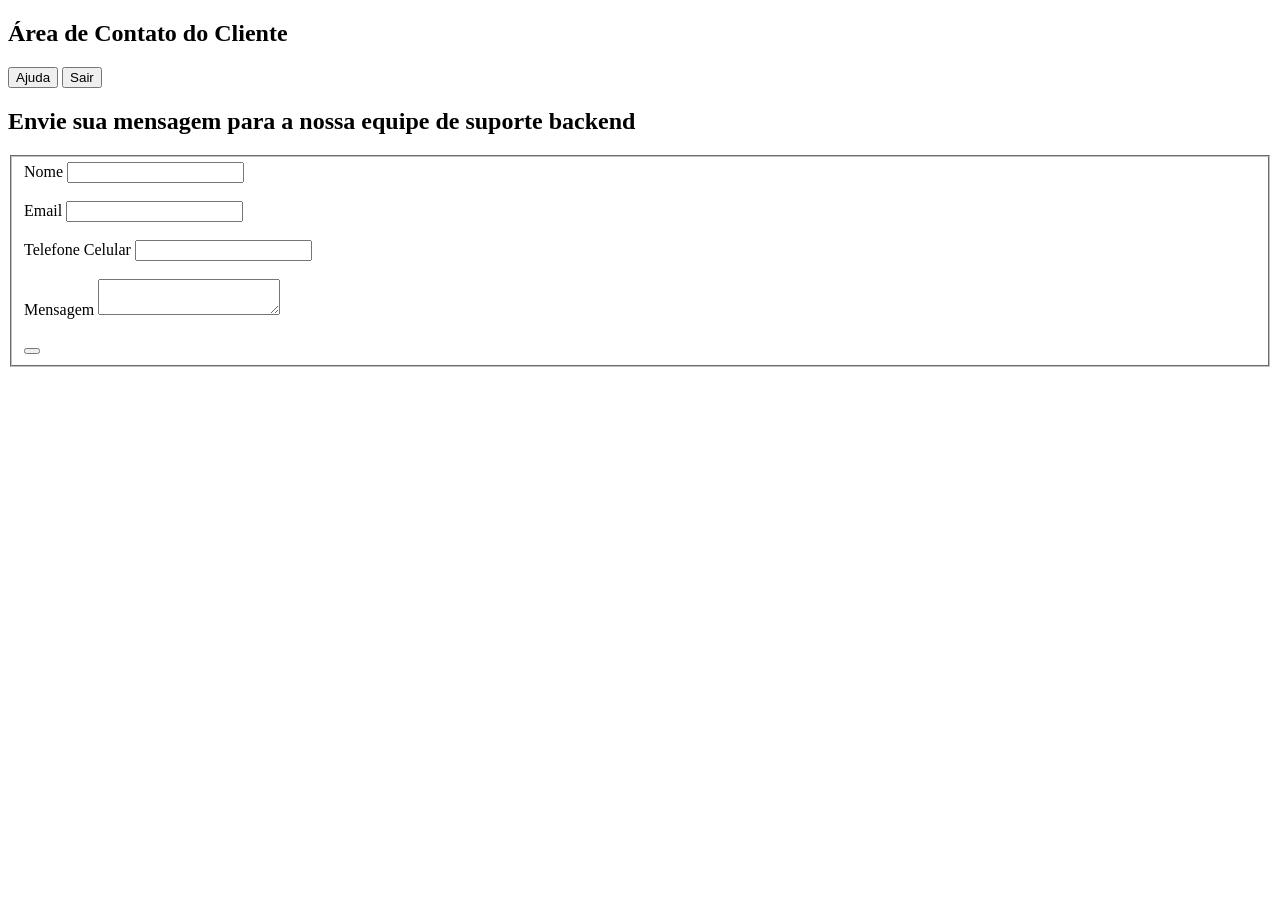
<file: index.html>
<!DOCTYPE html>
<html lang="pt-BR">
<head>
    <meta charset="UTF-8">
    <meta name="viewport" content="width=device-width, initial-scale=1.0">
    <title>página</title>
</head>
<body>
    <header>
        <nav>

            <h1>Área de Contato do Cliente</h1>
                    
            <button>Ajuda</button>
            <button>Sair</button>

        </nav>

    </header>

    <main>
        <section> 
            
            <h2>Envie sua mensagem para a nossa equipe de suporte backend</h2>
            <fieldset>
                <form action="/enviar" method="GET">

                    <label id = "Nome:">Nome
                        <input type="text" name="nome"><br><br>
                    </label>
                    
                    <label id = "Email">Email
                        <input type="text" name="email"><br><br>
                    </label>
                    
                    <label id = "Telefone_Celular:">Telefone Celular 
                        <input type="text" name="celular" minlength="11"><br><br>
                    </label>


                    <label id = "Mensagem:">Mensagem
                        <textarea name="msg"></textarea><br><br>
                    </label>
                    
                    <button type="Submit" value = "Disparar dados"></button>
                </form>
            </fieldset>
        </section> 
    </main>
    


</body>
</html>
</file>
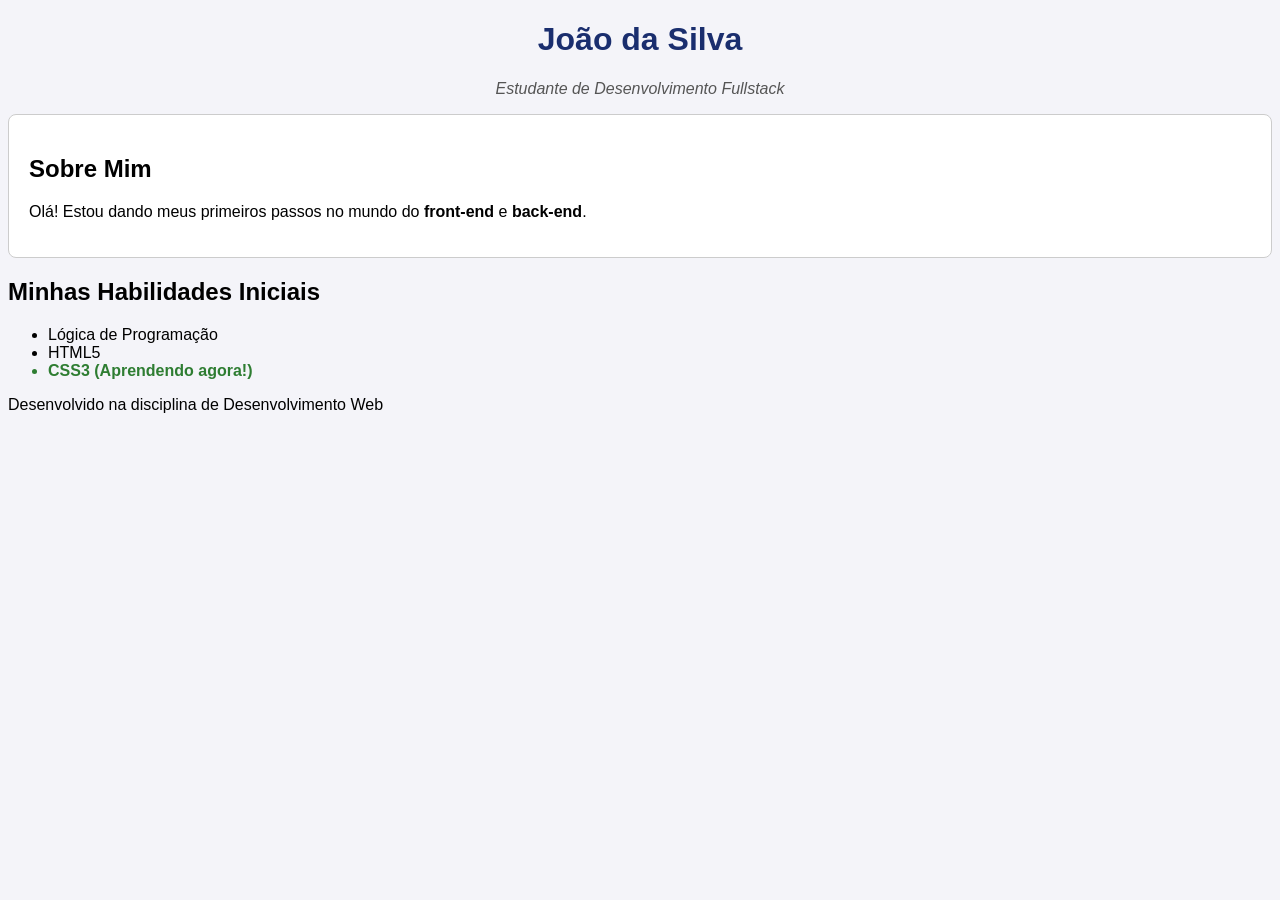
<file: CSS/exercicio01.html>
<!DOCTYPE html>
<html lang="pt-BR">
<head>
    <meta charset="UTF-8">
    <meta name="viewport" content="width=device-width, initial-scale=1.0">
    <title>Perfil do Desenvolvedor</title>
    <link rel="stylesheet" type="text/css" href="exercicio01.css">
</head>
<body>

    <header>
        <h1>João da Silva</h1>
        <p class="subtitulo">Estudante de Desenvolvimento Fullstack</p>
    </header>

    <main>
        <section class="card-perfil">
            <h2>Sobre Mim</h2>
            <p>Olá! Estou dando meus primeiros passos no mundo do <strong>front-end</strong> e <strong>back-end</strong>.</p>
        </section>

        <section class="habilidades">
            <h2>Minhas Habilidades Iniciais</h2>
            <ul>
                <li>Lógica de Programação</li>
                <li>HTML5</li>
                <li id="habilidade-foco">CSS3 (Aprendendo agora!)</li>
            </ul>
        </section>
    </main>

    <footer>
        <p>Desenvolvido na disciplina de Desenvolvimento Web</p>
    </footer>

</body>
</html>
</file>
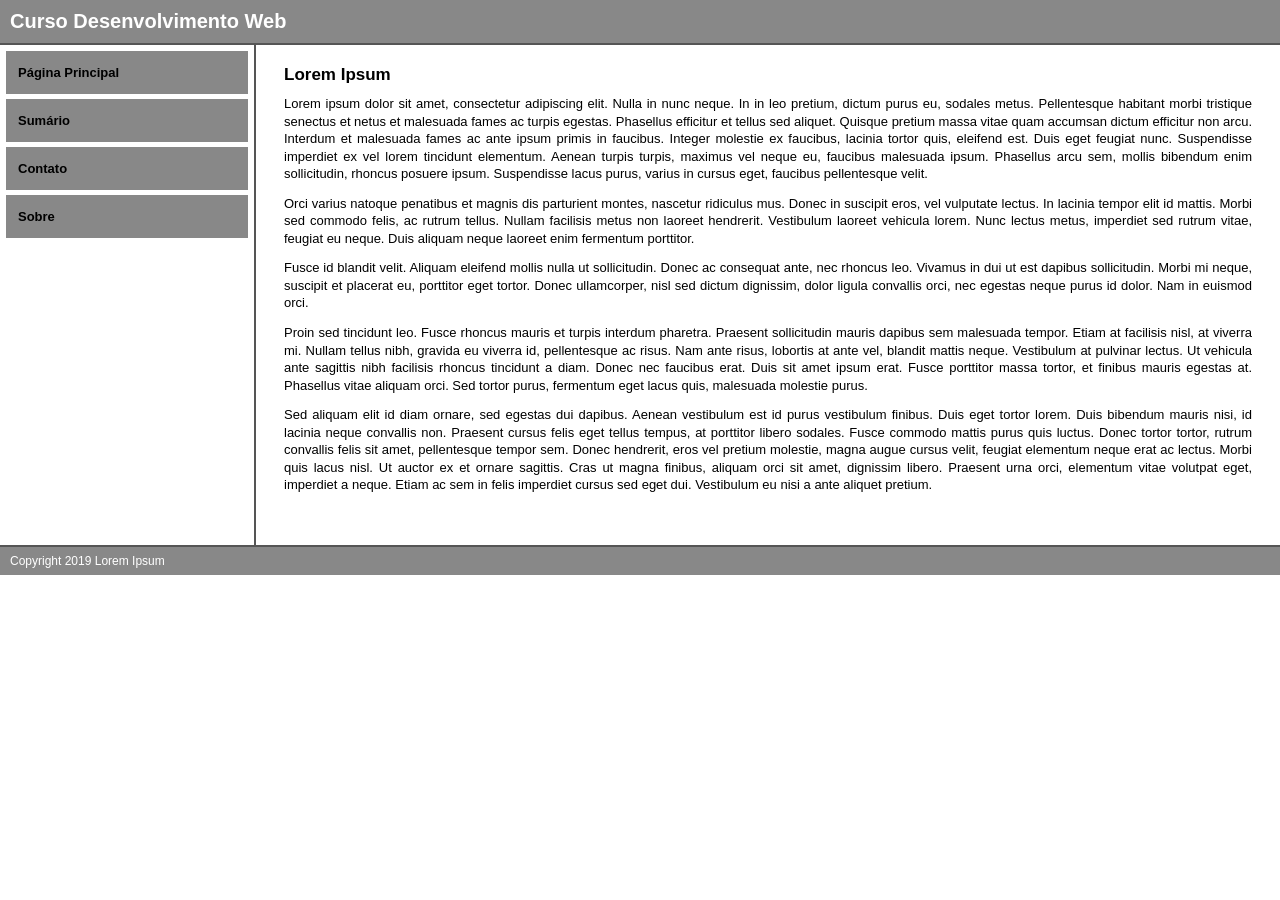
<file: CSS/exercicio02.html>
<!DOCTYPE html>
<html lang="pt-br">
<head>
    <meta charset="utf-8">
    <title>My first Site</title>
    <link rel="stylesheet" type="text/css" href="exercicio02.css">
</head>
<body>
    <div class="">

        <header>
            <h1>Curso Desenvolvimento Web</h1>
        </header>
        <nav>
            <ul>
                <li><a href="#">Página Principal</a></li>
                <li><a href="#">Sumário</a></li>
                <li><a href="#">Contato</a></li>
                <li><a href="#">Sobre</a></li>
            </ul>
        </nav>
        <section>
            <h2>Lorem Ipsum</h2>
            <p>
            Lorem ipsum dolor sit amet, consectetur adipiscing elit. Nulla in nunc neque. In in leo pretium, dictum purus eu, sodales metus. Pellentesque habitant morbi tristique senectus et netus et malesuada fames ac turpis egestas. Phasellus efficitur et tellus sed aliquet. Quisque pretium massa vitae quam accumsan dictum efficitur non arcu. Interdum et malesuada fames ac ante ipsum primis in faucibus. Integer molestie ex faucibus, lacinia tortor quis, eleifend est. Duis eget feugiat nunc. Suspendisse imperdiet ex vel lorem tincidunt elementum. Aenean turpis turpis, maximus vel neque eu, faucibus malesuada ipsum. Phasellus arcu sem, mollis bibendum enim sollicitudin, rhoncus posuere ipsum. Suspendisse lacus purus, varius in cursus eget, faucibus pellentesque velit.
            </p>

            <p>
            Orci varius natoque penatibus et magnis dis parturient montes, nascetur ridiculus mus. Donec in suscipit eros, vel vulputate lectus. In lacinia tempor elit id mattis. Morbi sed commodo felis, ac rutrum tellus. Nullam facilisis metus non laoreet hendrerit. Vestibulum laoreet vehicula lorem. Nunc lectus metus, imperdiet sed rutrum vitae, feugiat eu neque. Duis aliquam neque laoreet enim fermentum porttitor.
            </p>

            <p>
            Fusce id blandit velit. Aliquam eleifend mollis nulla ut sollicitudin. Donec ac consequat ante, nec rhoncus leo. Vivamus in dui ut est dapibus sollicitudin. Morbi mi neque, suscipit et placerat eu, porttitor eget tortor. Donec ullamcorper, nisl sed dictum dignissim, dolor ligula convallis orci, nec egestas neque purus id dolor. Nam in euismod orci.
            </p>

            <p>
            Proin sed tincidunt leo. Fusce rhoncus mauris et turpis interdum pharetra. Praesent sollicitudin mauris dapibus sem malesuada tempor. Etiam at facilisis nisl, at viverra mi. Nullam tellus nibh, gravida eu viverra id, pellentesque ac risus. Nam ante risus, lobortis at ante vel, blandit mattis neque. Vestibulum at pulvinar lectus. Ut vehicula ante sagittis nibh facilisis rhoncus tincidunt a diam. Donec nec faucibus erat. Duis sit amet ipsum erat. Fusce porttitor massa tortor, et finibus mauris egestas at. Phasellus vitae aliquam orci. Sed tortor purus, fermentum eget lacus quis, malesuada molestie purus.
            </p>

            <p>
            Sed aliquam elit id diam ornare, sed egestas dui dapibus. Aenean vestibulum est id purus vestibulum finibus. Duis eget tortor lorem. Duis bibendum mauris nisi, id lacinia neque convallis non. Praesent cursus felis eget tellus tempus, at porttitor libero sodales. Fusce commodo mattis purus quis luctus. Donec tortor tortor, rutrum convallis felis sit amet, pellentesque tempor sem. Donec hendrerit, eros vel pretium molestie, magna augue cursus velit, feugiat elementum neque erat ac lectus. Morbi quis lacus nisl. Ut auctor ex et ornare sagittis. Cras ut magna finibus, aliquam orci sit amet, dignissim libero. Praesent urna orci, elementum vitae volutpat eget, imperdiet a neque. Etiam ac sem in felis imperdiet cursus sed eget dui. Vestibulum eu nisi a ante aliquet pretium.
            </p>
        </section>
        <footer>
            <p>Copyright 2019 Lorem Ipsum</p>
        </footer>
    </div>
</body>
</file>
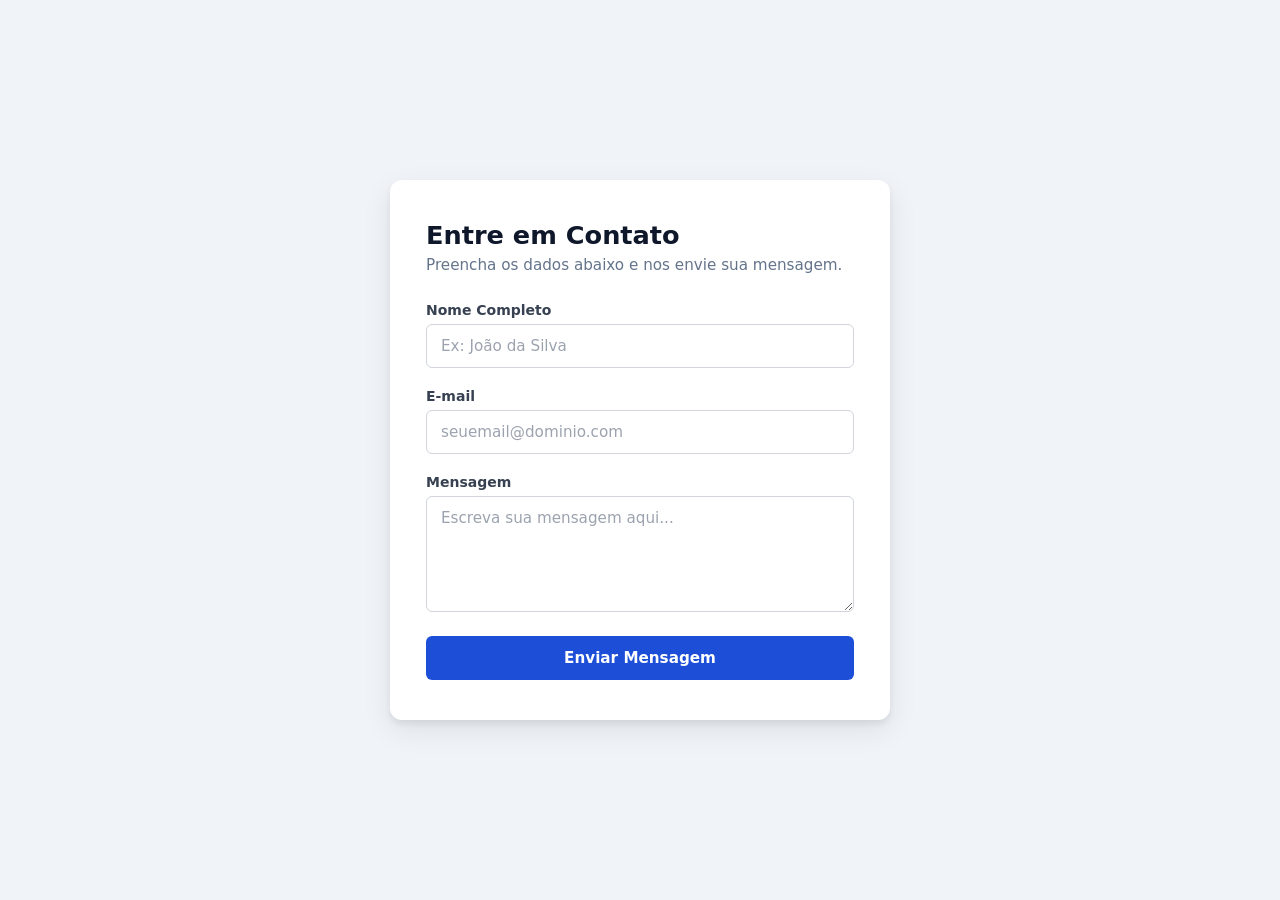
<file: CSS/exercicio03.html>
<!DOCTYPE html>
<html lang="pt-BR">
<head>
    <meta charset="UTF-8">
    <meta name="viewport" content="width=device-width, initial-scale=1.0">
    <title>Formulário de Contato</title>
    <link rel="stylesheet" href="exercicio03.css">
</head>
<body>

    <main class="container-form">
        <header>
            <h2>Entre em Contato</h2>
            <p>Preencha os dados abaixo e nos envie sua mensagem.</p>
        </header>

        <form action="#" method="POST" class="form-contato">
            <div class="grupo-input">
                <label for="nome">Nome Completo</label>
                <input type="text" id="nome" name="nome" placeholder="Ex: João da Silva" required>
            </div>

            <div class="grupo-input">
                <label for="email">E-mail</label>
                <input type="email" id="email" name="email" placeholder="seuemail@dominio.com" required>
            </div>

            <div class="grupo-input">
                <label for="mensagem">Mensagem</label>
                <!-- Introdução ao textarea para textos longos -->
                <textarea id="mensagem" name="mensagem" rows="5" placeholder="Escreva sua mensagem aqui..." required></textarea>
            </div>

            <div class="acoes-form">
                <!-- Apenas um botão principal de ação -->
                <button type="submit" class="btn-enviar">Enviar Mensagem</button>
            </div>
        </form>
    </main>

</body>
</html>
</file>
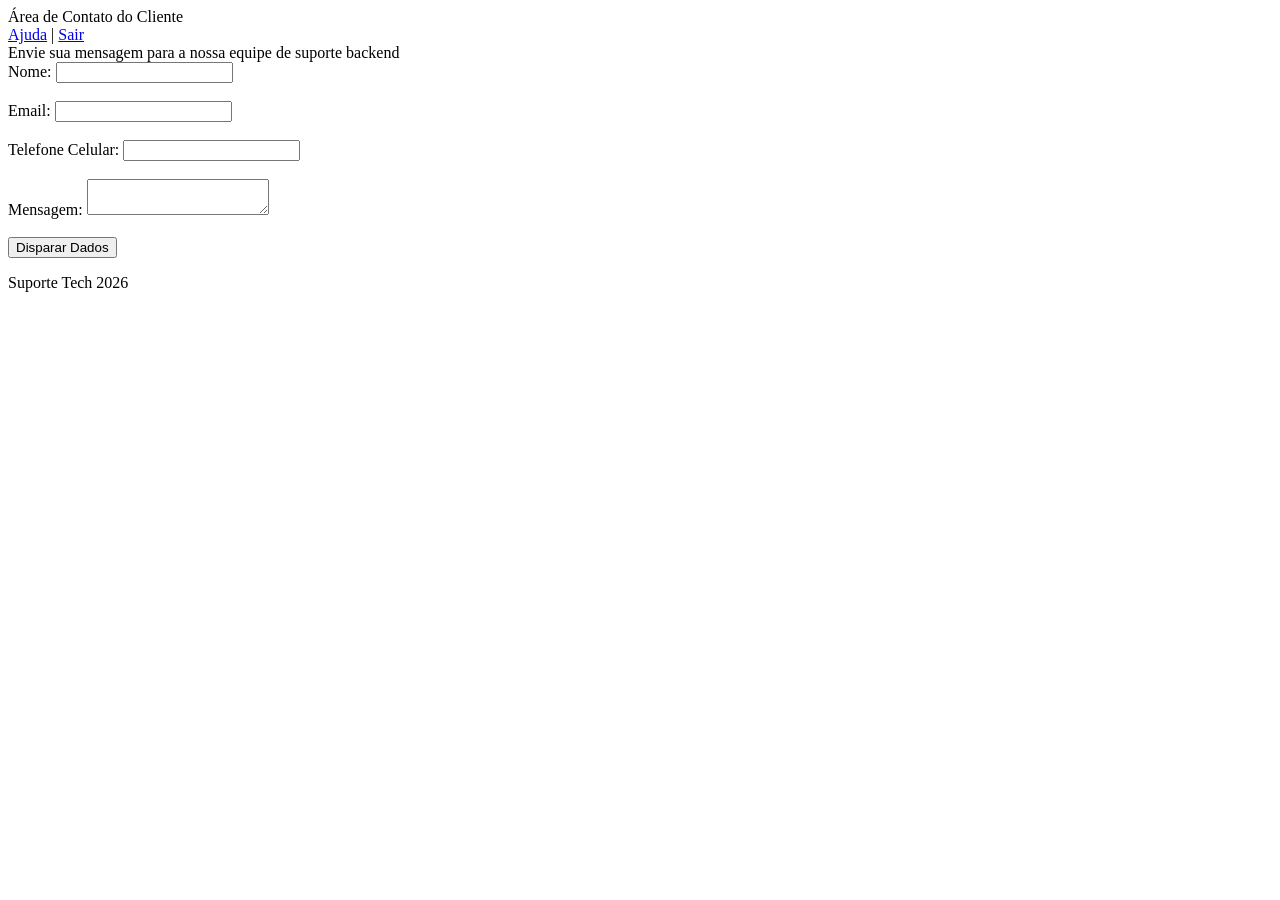
<file: html/capitulo 1/exercicios/exercicio01.html>
<html>
<head>
    <title>página</title>
</head>
<body>
    <div id="cabecalho">
        <div class="titulo">Área de Contato do Cliente</div>
        <div class="menu">
            <a href="#">Ajuda</a> | <a href="#">Sair</a>
        </div>
    </div>

    <div id="corpo-da-pagina">
        <div class="subtitulo">Envie sua mensagem para a nossa equipe de suporte backend</div>
        
        <form action="/enviar" method="GET">
            Nome: <input type="text" name="nome"><br><br>
            Email: <input type="text" name="email"><br><br>
            Telefone Celular: <input type="text" name="celular"><br><br>
            Mensagem: <textarea name="msg"></textarea><br><br>
            
            <input type="button" value="Disparar Dados">
        </form>
    </div>

    <div id="rodape">
        Suporte Tech 2026
    </div>
</body>
</html>
</file>
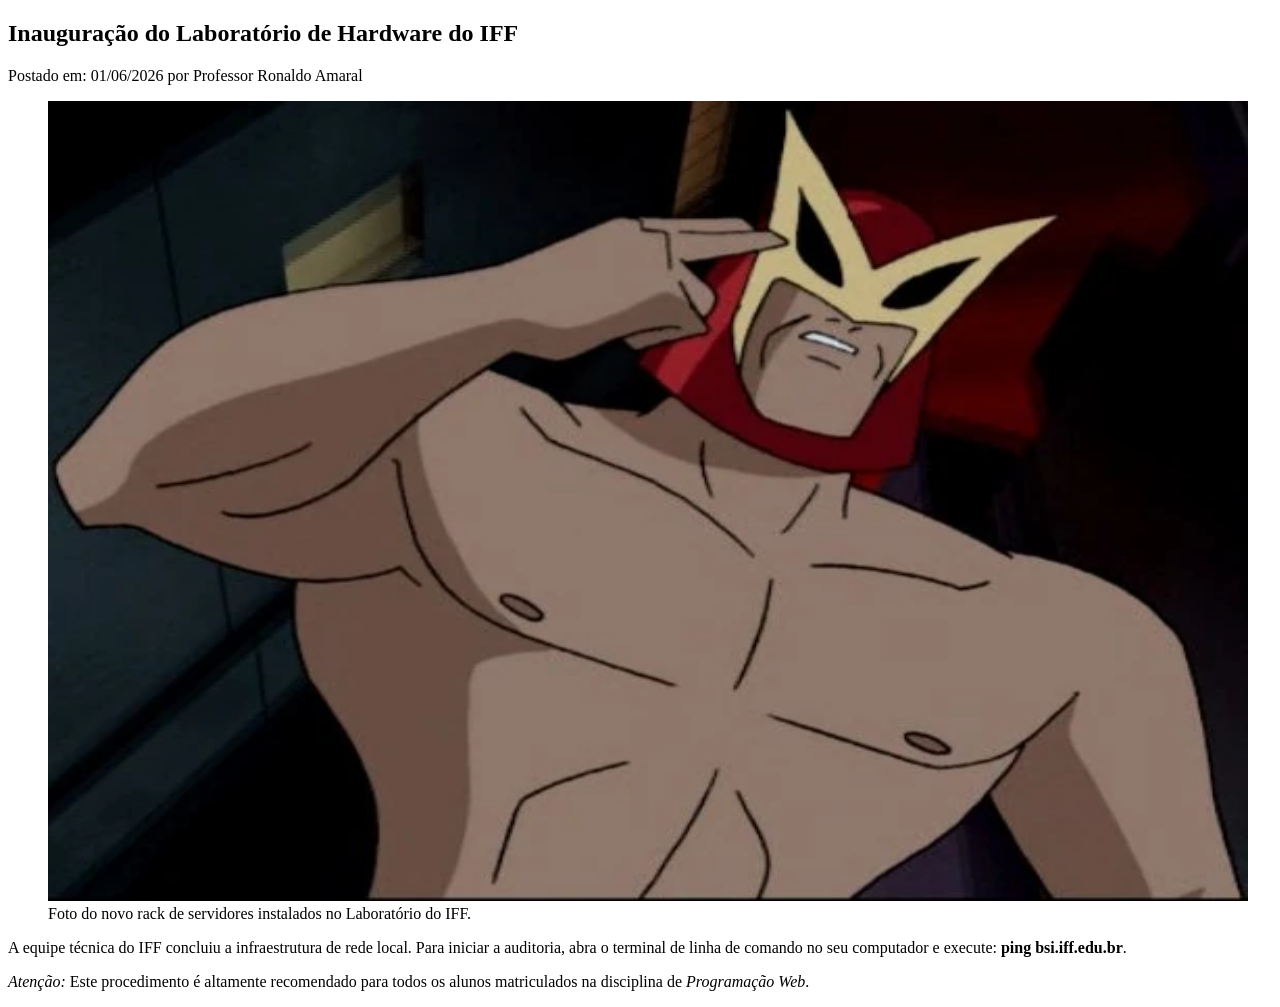
<file: html/capitulo 1/exercicios/exercicio02.html>
<!DOCTYPE html>
<html lang="pt-BR">
<head>
    <meta charset="UTF-8">
    <meta name="author" content="Pedro Henrique">
    <meta name="description" content="Exercício 02 HTML">
    <title>Galeria</title>
</head>
<body>
    <article>
        <h1>Inauguração do Laboratório de Hardware do IFF</h1>
        <p>Postado em: 01/06/2026 por Professor Ronaldo Amaral</p>

        <figure>
            <picture>
                <source media="(max-width: 600px)" srcset="./../../assets/images/fera.jpg">
                <img src="./../../assets/images/fera.jpg"
                     width="1200"
                     height="800"
                     alt="Rack de servidores instalados no Laboratório do IFF">
            </picture>

            <figcaption>
                Foto do novo rack de servidores instalados no Laboratório do IFF.
            </figcaption>
        </figure>

        <p>
            A equipe técnica do IFF concluiu a infraestrutura de rede local.
            Para iniciar a auditoria, abra o terminal de linha de comando no seu computador
            e execute: <strong>ping bsi.iff.edu.br</strong>.
        </p>

        <p>
            <em>Atenção:</em> Este procedimento é altamente recomendado para todos os alunos
            matriculados na disciplina de <em>Programação Web</em>.
        </p>
    </article>
</body>
</html>
</file>
<file: CSS/exercicio01.css>
/* Estilo Global */
body {
    font-family: Arial, sans-serif;
    background-color: #f4f4f9;
}

/* Cabeçalho */
header {
    text-align: center;
}

h1 {
    color: #1a2e6e;
}

.subtitulo {
    font-style: italic;
    color: #555555;
}

/* Card Perfil - Box Model */
.card-perfil {
    background-color: #ffffff;
    padding: 20px;
    border: 1px solid #cccccc;
    border-radius: 8px;
}

/* Destaque por ID */
#habilidade-foco {
    font-weight: bold;
    color: #2e7d32;
}
</file>
<file: CSS/exercicio02.css>
* {
    margin: 0;
    padding: 0;
    box-sizing: border-box;
}

body {
    font-family: Arial, Helvetica, sans-serif;
    font-size: 13px;
    background-color: #fff;
}

div {
    width: 100%;
}

header {
    background-color: #888;
    color: white;
    padding: 8px 10px;
    height: 45px;
    display: flex;
    align-items: center;
    border-bottom: 2px solid #555;
}

header h1 {
    font-size: 20px;
}

nav {
    width: 20%;
    float: left;
    min-height: 500px;
    border-right: 2px solid #555;
}

nav ul {
    list-style: none;
    padding: 6px;
}

nav li {
    margin-bottom: 5px;
}

nav a {
    display: block;
    background-color: #888;
    color: #000;
    text-decoration: none;
    font-weight: bold;
    font-size: 13px;
    padding: 14px 12px;
}

nav a:hover {
    background-color: #aaa;
}

section {
    width: 80%;
    float: right;
    padding: 20px 28px;
}

section h2 {
    font-size: 17px;
    margin-bottom: 10px;
}

section p {
    text-align: justify;
    margin-bottom: 12px;
    line-height: 1.35;
}

footer {
    clear: both;
    background-color: #888;
    color: white;
    font-size: 12px;
    padding: 7px 10px;
    height: 30px;
    display: flex;
    align-items: center;
    border-top: 2px solid #555;
}
</file>
<file: CSS/exercicio03.css>
*, *::before, *::after {
    box-sizing: border-box;
    margin: 0;
    padding: 0;
}

body {
    display: flex;
    justify-content: center;
    align-items: center;
    min-height: 100vh;
    background-color: #f0f4f8;
    font-family: 'Segoe UI', system-ui, -apple-system, sans-serif;
    color: #1e293b;
}

.container-form {
    background-color: #ffffff;
    border-radius: 12px;
    box-shadow: 0 4px 6px rgba(0, 0, 0, 0.07), 0 10px 30px rgba(0, 0, 0, 0.08);
    max-width: 500px;
    width: 100%;
    padding: 40px 36px;
}

.container-form header {
    margin-bottom: 28px;
}

.container-form header h2 {
    font-size: 1.6rem;
    font-weight: 700;
    color: #0f172a;
    margin-bottom: 6px;
}

.container-form header p {
    font-size: 0.95rem;
    color: #64748b;
}

.form-contato {
    display: flex;
    flex-direction: column;
    gap: 20px;
}

.grupo-input {
    display: flex;
    flex-direction: column;
    gap: 6px;
}

.grupo-input label {
    font-size: 0.875rem;
    font-weight: 600;
    color: #374151;
}

.form-contato input,
.form-contato textarea {
    width: 100%;
    padding: 12px 14px;
    border: 1px solid #d1d5db;
    border-radius: 6px;
    font-family: inherit;
    font-size: 0.95rem;
    color: #1e293b;
    background-color: #fff;
    outline: none;
    transition: border-color 0.2s ease, box-shadow 0.2s ease;
}

.form-contato input::placeholder,
.form-contato textarea::placeholder {
    color: #9ca3af;
}

.form-contato textarea {
    resize: vertical;
}


.form-contato input:focus,
.form-contato textarea:focus {
    border-color: #2563eb;
    box-shadow: 0 0 0 3px rgba(37, 99, 235, 0.2);
}

.form-contato input[type="email"]:not(:placeholder-shown):valid {
    border-color: #16a34a;
    box-shadow: 0 0 0 2px rgba(22, 163, 74, 0.15);
}

.form-contato input[type="email"]:not(:placeholder-shown):invalid {
    border-color: #dc2626;
    box-shadow: 0 0 0 2px rgba(220, 38, 38, 0.12);
}

.acoes-form {
    margin-top: 4px;
}

.btn-enviar {
    width: 100%;
    padding: 13px;
    background-color: #1d4ed8;
    color: #ffffff;
    font-family: inherit;
    font-size: 0.95rem;
    font-weight: 600;
    border: none;
    border-radius: 6px;
    cursor: pointer;
    transition: background-color 0.3s ease, transform 0.1s ease;
}

.btn-enviar:hover {
    background-color: #1e40af;
}

.btn-enviar:active {
    transform: scale(0.98);
    background-color: #1e3a8a;
}

.btn-enviar:focus-visible {
    outline: none;
    box-shadow: 0 0 0 3px rgba(37, 99, 235, 0.4);
}
</file>
